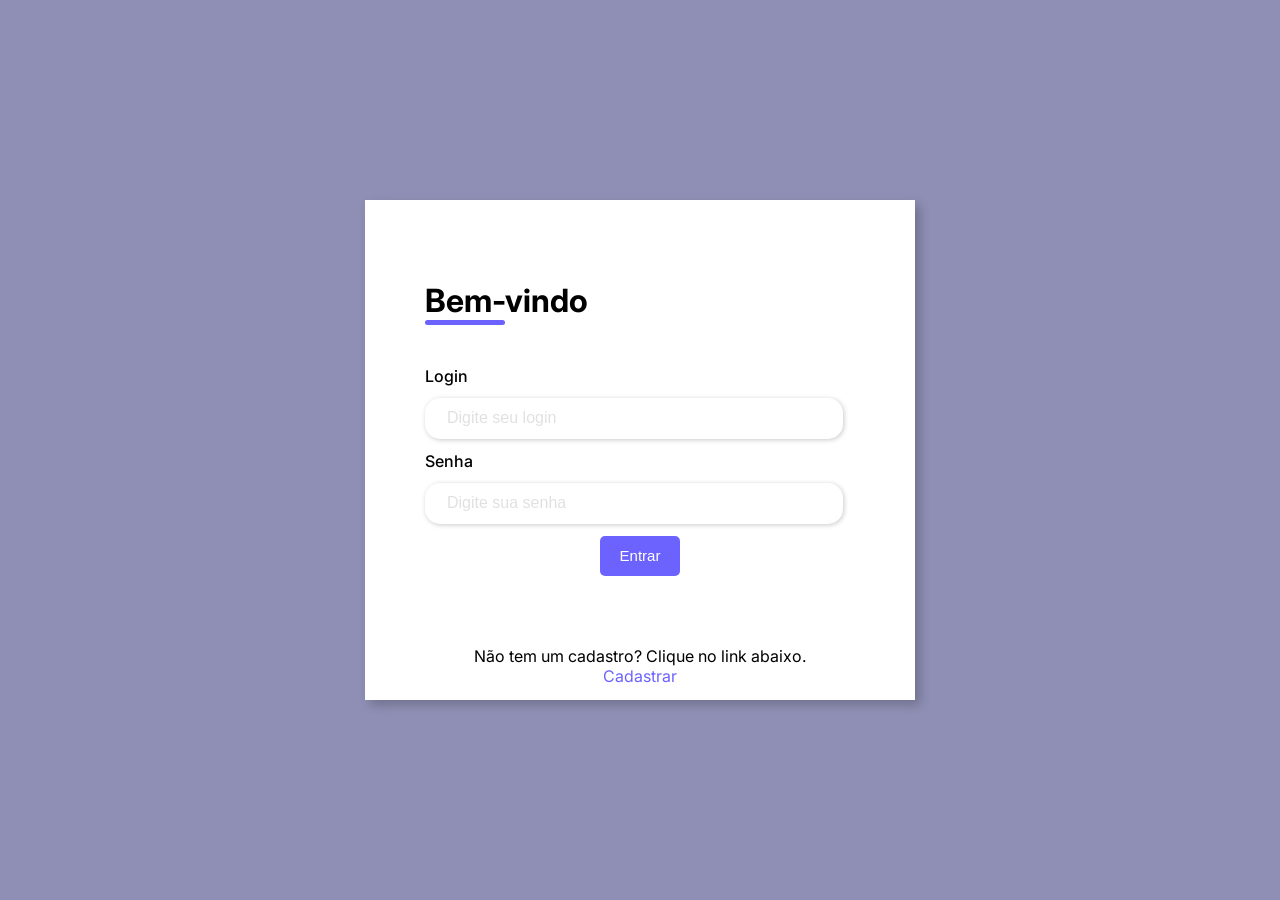
<file: assets/login.html>
<!DOCTYPE html>
<html>
<head>

    <meta charset="UTF-8">
    <link rel="preconnect" href="https://fonts.googleapis.com">

    <style>
        @import url('https://fonts.googleapis.com/css2?family=Inter:ital,opsz,wght@0,14..32,100..900;1,14..32,100..900&display=swap');
        body
        {
            margin: 0;
            background-color: #01015870;
            width: 100vw;
            height: 100vh;
            max-width: 100%;
            max-height: 100%;
            font-family: 'Inter' , sans-serif;
          /*  background-image: url("img/painel.svg");
            background-repeat: no-repeat;
            background-size: cover;
            background-attachment: fixed;
            background-position: center;*/


            
            display:flex;
            justify-content: center;
            align-items: center;
            overflow: hidden;
        }

        #box
        {
            width: 550px;
            height: 500px;
            box-sizing: border-box;
            max-width: 550px;
            max-height: 500px;
            background-color: white;
            box-shadow: rgba(0, 0, 0, .212) 5px 5px 10px;      
            position: relative;

            
            animation-name: fadeIn1;
            animation-duration: 2s;
            animation-timing-function: ease-in-out;
            
            display:flex;
            align-items: center;
            justify-content: center;
        }


        @keyframes fadeIn1{
            0%{
                opacity: 0%;
                top:1000px;
                
            }
            75%{
                opacity: 80%;
                top:-100px;
                
            }
            100%{
                opacity: 100%;
                top:0px;
                
            }
        }
   

        #corpo{
            width: 100%;
        }
        

        #login
        {
            padding-left: 60px;
        }



        .login_text_input
        {
            width: 100%;
            height: 35px;
            font-size: 12pt;
            text-align: left;
            color:black;
            box-shadow: 1px 1px 5px rgba(0, 0, 0, .212);
            background-color: white;
            border-color: rgba(255, 255, 0, 0);
            border-radius: 15px;
            display: block;
            margin: 12px auto;
            padding-left: 20px;
        }
        .login_text_input:hover{
            background-color:#eeeeee75;
        }
         .login_text_input::placeholder{
            color: #0000001f;
        }
        

        .login_text_input:focus
        {
            outline: none;
            box-shadow: 1px 1px 5px rgba(0, 0, 0, .212), 0 0 0 2px #6c63ff;
        }


        .login_button
        {
            color:white;
            height: 40px;
            width: 80px;
            font-size: 15px;
            background-color: #6c63ff;
            border: none;
            border-radius: 5px;
            display: block;
            margin: 0 auto;
            padding: 10px;

        }

        .login_button:hover
        {
            background-color: #6c63fff1;
            cursor: pointer;
        }


        img
        {
            position: inherit;
            height: 400px;
            width: 400px;
            background-color: black;
        }
    
        #login h1{
            position: relative;
            top: -25px;
            text-align: left;
            font-size: 24pt;
            font-weight: bold;
        }

        #login h1::after{
            content: '';
            position:absolute;
            height: 5px;
            width: 80px;
            background-color: #6c63ff;
            border-radius: 10px;
            display: block;

        }


        .text_div
        {
            font-size: 12pt;
            font-weight: 500;
            text-align: left;
            width: 80%;
            display: block;
        }

        .cad
        {
            position: relative;
            top: 70px;
            width: 100%;
            display: grid;
            align-items: center;
            justify-content: center;

        }
        .cad a
        {

            text-align: center;
            color: #6c63ff;
            text-decoration: none;
        }

         .cad a:hover{
            color: #6b63ffb7;
        }

    </style>
    <title>Login</title>
</head>
<body>

<div id="box">
    <form id="corpo" class="formulario">
        <div id="login">
            <label><h1>Bem-vindo</h1></label>
            <div class="text_div">
            <label>Login</label>
            <input id="login_input1" class="login_text_input" type="text" placeholder="Digite seu login" required>
            </div>

            <div class="text_div">
            <label>Senha</label>
            <input id="login_inpukt2" class="login_text_input" type="password" placeholder="Digite sua senha" required>
            </div>  
        </div> 

        <input id="entrar" class="login_button" type="submit" value="Entrar">
        <div class="cad">
            <label>Não tem um cadastro? Clique no link abaixo.</label>
            <a id="cadastrar" href="index.html" target="_self">Cadastrar</a>
        </div>  
        
    </form>
    
</div>


</body>
</html>
</file>
